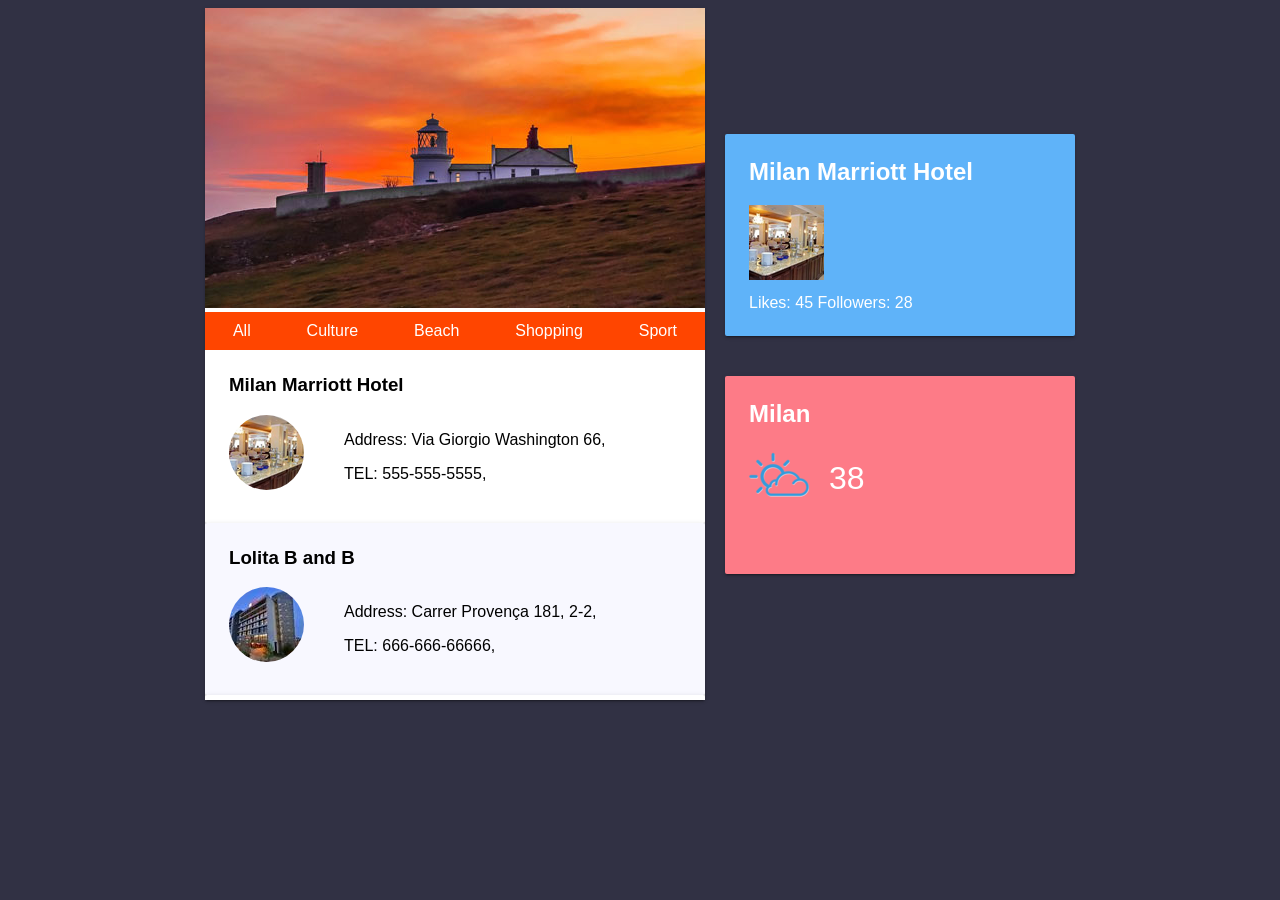
<file: index.html>
<!doctype html>
<html>
<head>
  <meta charset="utf-8">
  <title>WeatherApp</title>
  <base href="/">

  <meta name="viewport" content="width=device-width, initial-scale=1">
  <link rel="icon" type="image/x-icon" href="favicon.ico">
<link href="styles.3e147f0acd3185038c0f.bundle.css" rel="stylesheet"/></head>
<body>
  <app-root>Loading...</app-root>
<script type="text/javascript" src="inline.cca1e50326e5ccc8f80f.bundle.js"></script><script type="text/javascript" src="polyfills.b445e9fc396ea1784811.bundle.js"></script><script type="text/javascript" src="vendor.bfede323d179c11aa922.bundle.js"></script><script type="text/javascript" src="main.ba641efc9cbc9a829bf9.bundle.js"></script></body>
</html>
</file>
<file: styles.3e147f0acd3185038c0f.bundle.css>
.mat-elevation-z0{box-shadow:0 0 0 0 rgba(0,0,0,.2),0 0 0 0 rgba(0,0,0,.14),0 0 0 0 rgba(0,0,0,.12)}.mat-elevation-z1{box-shadow:0 2px 1px -1px rgba(0,0,0,.2),0 1px 1px 0 rgba(0,0,0,.14),0 1px 3px 0 rgba(0,0,0,.12)}.mat-elevation-z2{box-shadow:0 3px 1px -2px rgba(0,0,0,.2),0 2px 2px 0 rgba(0,0,0,.14),0 1px 5px 0 rgba(0,0,0,.12)}.mat-elevation-z3{box-shadow:0 3px 3px -2px rgba(0,0,0,.2),0 3px 4px 0 rgba(0,0,0,.14),0 1px 8px 0 rgba(0,0,0,.12)}.mat-elevation-z4{box-shadow:0 2px 4px -1px rgba(0,0,0,.2),0 4px 5px 0 rgba(0,0,0,.14),0 1px 10px 0 rgba(0,0,0,.12)}.mat-elevation-z5{box-shadow:0 3px 5px -1px rgba(0,0,0,.2),0 5px 8px 0 rgba(0,0,0,.14),0 1px 14px 0 rgba(0,0,0,.12)}.mat-elevation-z6{box-shadow:0 3px 5px -1px rgba(0,0,0,.2),0 6px 10px 0 rgba(0,0,0,.14),0 1px 18px 0 rgba(0,0,0,.12)}.mat-elevation-z7{box-shadow:0 4px 5px -2px rgba(0,0,0,.2),0 7px 10px 1px rgba(0,0,0,.14),0 2px 16px 1px rgba(0,0,0,.12)}.mat-elevation-z8{box-shadow:0 5px 5px -3px rgba(0,0,0,.2),0 8px 10px 1px rgba(0,0,0,.14),0 3px 14px 2px rgba(0,0,0,.12)}.mat-elevation-z9{box-shadow:0 5px 6px -3px rgba(0,0,0,.2),0 9px 12px 1px rgba(0,0,0,.14),0 3px 16px 2px rgba(0,0,0,.12)}.mat-elevation-z10{box-shadow:0 6px 6px -3px rgba(0,0,0,.2),0 10px 14px 1px rgba(0,0,0,.14),0 4px 18px 3px rgba(0,0,0,.12)}.mat-elevation-z11{box-shadow:0 6px 7px -4px rgba(0,0,0,.2),0 11px 15px 1px rgba(0,0,0,.14),0 4px 20px 3px rgba(0,0,0,.12)}.mat-elevation-z12{box-shadow:0 7px 8px -4px rgba(0,0,0,.2),0 12px 17px 2px rgba(0,0,0,.14),0 5px 22px 4px rgba(0,0,0,.12)}.mat-elevation-z13{box-shadow:0 7px 8px -4px rgba(0,0,0,.2),0 13px 19px 2px rgba(0,0,0,.14),0 5px 24px 4px rgba(0,0,0,.12)}.mat-elevation-z14{box-shadow:0 7px 9px -4px rgba(0,0,0,.2),0 14px 21px 2px rgba(0,0,0,.14),0 5px 26px 4px rgba(0,0,0,.12)}.mat-elevation-z15{box-shadow:0 8px 9px -5px rgba(0,0,0,.2),0 15px 22px 2px rgba(0,0,0,.14),0 6px 28px 5px rgba(0,0,0,.12)}.mat-elevation-z16{box-shadow:0 8px 10px -5px rgba(0,0,0,.2),0 16px 24px 2px rgba(0,0,0,.14),0 6px 30px 5px rgba(0,0,0,.12)}.mat-elevation-z17{box-shadow:0 8px 11px -5px rgba(0,0,0,.2),0 17px 26px 2px rgba(0,0,0,.14),0 6px 32px 5px rgba(0,0,0,.12)}.mat-elevation-z18{box-shadow:0 9px 11px -5px rgba(0,0,0,.2),0 18px 28px 2px rgba(0,0,0,.14),0 7px 34px 6px rgba(0,0,0,.12)}.mat-elevation-z19{box-shadow:0 9px 12px -6px rgba(0,0,0,.2),0 19px 29px 2px rgba(0,0,0,.14),0 7px 36px 6px rgba(0,0,0,.12)}.mat-elevation-z20{box-shadow:0 10px 13px -6px rgba(0,0,0,.2),0 20px 31px 3px rgba(0,0,0,.14),0 8px 38px 7px rgba(0,0,0,.12)}.mat-elevation-z21{box-shadow:0 10px 13px -6px rgba(0,0,0,.2),0 21px 33px 3px rgba(0,0,0,.14),0 8px 40px 7px rgba(0,0,0,.12)}.mat-elevation-z22{box-shadow:0 10px 14px -6px rgba(0,0,0,.2),0 22px 35px 3px rgba(0,0,0,.14),0 8px 42px 7px rgba(0,0,0,.12)}.mat-elevation-z23{box-shadow:0 11px 14px -7px rgba(0,0,0,.2),0 23px 36px 3px rgba(0,0,0,.14),0 9px 44px 8px rgba(0,0,0,.12)}.mat-elevation-z24{box-shadow:0 11px 15px -7px rgba(0,0,0,.2),0 24px 38px 3px rgba(0,0,0,.14),0 9px 46px 8px rgba(0,0,0,.12)}.mat-ripple{overflow:hidden}.mat-ripple.mat-ripple-unbounded{overflow:visible}.mat-ripple-element{position:absolute;border-radius:50%;pointer-events:none;background-color:rgba(0,0,0,.1);-webkit-transition:opacity,-webkit-transform 0s cubic-bezier(0,0,.2,1);transition:opacity,-webkit-transform 0s cubic-bezier(0,0,.2,1);transition:opacity,transform 0s cubic-bezier(0,0,.2,1);transition:opacity,transform 0s cubic-bezier(0,0,.2,1),-webkit-transform 0s cubic-bezier(0,0,.2,1);-webkit-transform:scale(0);transform:scale(0)}.mat-option{white-space:nowrap;overflow-x:hidden;text-overflow:ellipsis;display:block;line-height:48px;height:48px;padding:0 16px;font-size:16px;font-family:Roboto,Helvetica Neue,sans-serif;text-align:start;text-decoration:none;position:relative;cursor:pointer;outline:0}.mat-option[disabled]{cursor:default}.mat-option .mat-icon{margin-right:16px}[dir=rtl] .mat-option .mat-icon{margin-left:16px}.mat-option[aria-disabled=true]{cursor:default;-webkit-user-select:none;-moz-user-select:none;-ms-user-select:none;user-select:none}.mat-option-ripple{position:absolute;top:0;left:0;bottom:0;right:0}@media screen and (-ms-high-contrast:active){.mat-option-ripple{opacity:.5}}.cdk-visually-hidden{border:0;clip:rect(0 0 0 0);height:1px;margin:-1px;overflow:hidden;padding:0;position:absolute;text-transform:none;width:1px}.cdk-global-overlay-wrapper,.cdk-overlay-container{pointer-events:none;top:0;left:0;height:100%;width:100%}.cdk-overlay-container{position:fixed;z-index:1000}.cdk-global-overlay-wrapper{display:-webkit-box;display:-ms-flexbox;display:flex;position:absolute;z-index:1000}.cdk-overlay-pane{box-sizing:border-box}.cdk-overlay-backdrop,.cdk-overlay-pane{position:absolute;pointer-events:auto;z-index:1000}.cdk-overlay-backdrop{top:0;bottom:0;left:0;right:0;-webkit-transition:opacity .4s cubic-bezier(.25,.8,.25,1);transition:opacity .4s cubic-bezier(.25,.8,.25,1);opacity:0}.cdk-overlay-backdrop.cdk-overlay-backdrop-showing{opacity:.48}.cdk-overlay-dark-backdrop{background:rgba(0,0,0,.6)}.cdk-overlay-transparent-backdrop{background:0 0}.mat-option.mat-active,.mat-option.mat-selected,.mat-option:focus:not(.mat-option-disabled),.mat-option:hover:not(.mat-option-disabled){background:rgba(0,0,0,.04)}.mat-option.mat-selected{color:#673ab7}.mat-option.mat-active{color:rgba(0,0,0,.87)}.mat-option.mat-option-disabled{color:rgba(0,0,0,.38)}.mat-pseudo-checkbox:after{color:#fafafa}.mat-pseudo-checkbox-checked,.mat-pseudo-checkbox-indeterminate{border:none}.mat-pseudo-checkbox-checked.mat-primary,.mat-pseudo-checkbox-indeterminate.mat-primary{background:#673ab7}.mat-pseudo-checkbox-checked.mat-accent,.mat-pseudo-checkbox-indeterminate.mat-accent{background:#ffc107}.mat-pseudo-checkbox-checked.mat-warn,.mat-pseudo-checkbox-indeterminate.mat-warn{background:#f44336}.mat-pseudo-checkbox-checked.mat-pseudo-checkbox-disabled,.mat-pseudo-checkbox-indeterminate.mat-pseudo-checkbox-disabled{background:#b0b0b0}.mat-app-background{background-color:#fafafa}.mat-autocomplete-panel,.mat-autocomplete-panel .mat-option.mat-selected:not(.mat-active){background:#fff;color:rgba(0,0,0,.87)}.mat-button.mat-button-focus.mat-primary .mat-button-focus-overlay,.mat-fab.mat-button-focus.mat-primary .mat-button-focus-overlay,.mat-icon-button.mat-button-focus.mat-primary .mat-button-focus-overlay,.mat-mini-fab.mat-button-focus.mat-primary .mat-button-focus-overlay,.mat-raised-button.mat-button-focus.mat-primary .mat-button-focus-overlay{background-color:rgba(103,58,183,.12)}.mat-button.mat-button-focus.mat-accent .mat-button-focus-overlay,.mat-fab.mat-button-focus.mat-accent .mat-button-focus-overlay,.mat-icon-button.mat-button-focus.mat-accent .mat-button-focus-overlay,.mat-mini-fab.mat-button-focus.mat-accent .mat-button-focus-overlay,.mat-raised-button.mat-button-focus.mat-accent .mat-button-focus-overlay{background-color:rgba(255,215,64,.12)}.mat-button.mat-button-focus.mat-warn .mat-button-focus-overlay,.mat-fab.mat-button-focus.mat-warn .mat-button-focus-overlay,.mat-icon-button.mat-button-focus.mat-warn .mat-button-focus-overlay,.mat-mini-fab.mat-button-focus.mat-warn .mat-button-focus-overlay,.mat-raised-button.mat-button-focus.mat-warn .mat-button-focus-overlay{background-color:rgba(244,67,54,.12)}.mat-button,.mat-icon-button{background:0 0}.mat-button.mat-primary,.mat-icon-button.mat-primary{color:#673ab7}.mat-button.mat-accent,.mat-icon-button.mat-accent{color:#ffd740}.mat-button.mat-warn,.mat-icon-button.mat-warn{color:#f44336}.mat-button.mat-accent[disabled],.mat-button.mat-primary[disabled],.mat-button.mat-warn[disabled],.mat-button[disabled][disabled],.mat-icon-button.mat-accent[disabled],.mat-icon-button.mat-primary[disabled],.mat-icon-button.mat-warn[disabled],.mat-icon-button[disabled][disabled]{color:rgba(0,0,0,.38)}.mat-button:hover.mat-primary .mat-button-focus-overlay,.mat-icon-button:hover.mat-primary .mat-button-focus-overlay{background-color:rgba(103,58,183,.12)}.mat-button:hover.mat-accent .mat-button-focus-overlay,.mat-icon-button:hover.mat-accent .mat-button-focus-overlay{background-color:rgba(255,215,64,.12)}.mat-button:hover.mat-warn .mat-button-focus-overlay,.mat-icon-button:hover.mat-warn .mat-button-focus-overlay{background-color:rgba(244,67,54,.12)}.mat-fab,.mat-mini-fab,.mat-raised-button{color:rgba(0,0,0,.87);background-color:#fff}.mat-fab.mat-primary,.mat-mini-fab.mat-primary,.mat-raised-button.mat-primary{color:hsla(0,0%,100%,.87);background-color:#673ab7}.mat-fab.mat-accent,.mat-mini-fab.mat-accent,.mat-raised-button.mat-accent{color:rgba(0,0,0,.87);background-color:#ffd740}.mat-fab.mat-warn,.mat-mini-fab.mat-warn,.mat-raised-button.mat-warn{color:#fff;background-color:#f44336}.mat-fab.mat-accent[disabled],.mat-fab.mat-primary[disabled],.mat-fab.mat-warn[disabled],.mat-fab[disabled][disabled],.mat-mini-fab.mat-accent[disabled],.mat-mini-fab.mat-primary[disabled],.mat-mini-fab.mat-warn[disabled],.mat-mini-fab[disabled][disabled],.mat-raised-button.mat-accent[disabled],.mat-raised-button.mat-primary[disabled],.mat-raised-button.mat-warn[disabled],.mat-raised-button[disabled][disabled]{color:rgba(0,0,0,.38);background-color:rgba(0,0,0,.12)}.mat-fab,.mat-mini-fab{background-color:#ffd740;color:rgba(0,0,0,.87)}.mat-button-toggle{color:rgba(0,0,0,.38)}.mat-button-toggle-checked{background-color:#e0e0e0;color:#000}.mat-button-toggle-disabled{background-color:#eee;color:rgba(0,0,0,.38)}.mat-button-toggle-disabled.mat-button-toggle-checked{background-color:#bdbdbd}.mat-card{background:#fff;color:#000}.mat-card-subtitle{color:rgba(0,0,0,.54)}.mat-checkbox-frame{border-color:rgba(0,0,0,.54)}.mat-checkbox-checkmark{fill:#fafafa}.mat-checkbox-checkmark-path{stroke:#fafafa!important}.mat-checkbox-mixedmark{background-color:#fafafa}.mat-checkbox-checked.mat-primary .mat-checkbox-background,.mat-checkbox-indeterminate.mat-primary .mat-checkbox-background{background-color:#673ab7}.mat-checkbox-checked.mat-accent .mat-checkbox-background,.mat-checkbox-indeterminate.mat-accent .mat-checkbox-background{background-color:#ffc107}.mat-checkbox-checked.mat-warn .mat-checkbox-background,.mat-checkbox-indeterminate.mat-warn .mat-checkbox-background{background-color:#f44336}.mat-checkbox-disabled.mat-checkbox-checked .mat-checkbox-background,.mat-checkbox-disabled.mat-checkbox-indeterminate .mat-checkbox-background{background-color:#b0b0b0}.mat-checkbox-disabled:not(.mat-checkbox-checked) .mat-checkbox-frame{border-color:#b0b0b0}.mat-checkbox:not(.mat-checkbox-disabled).mat-primary .mat-checkbox-ripple .mat-ripple-element{background-color:rgba(103,58,183,.26)}.mat-checkbox:not(.mat-checkbox-disabled).mat-accent .mat-checkbox-ripple .mat-ripple-element{background-color:rgba(255,215,64,.26)}.mat-checkbox:not(.mat-checkbox-disabled).mat-warn .mat-checkbox-ripple .mat-ripple-element{background-color:rgba(244,67,54,.26)}.mat-chip:not(.mat-basic-chip){background-color:#e0e0e0;color:rgba(0,0,0,.87)}.mat-chip.mat-chip-selected:not(.mat-basic-chip){background-color:grey;color:hsla(0,0%,100%,.87)}.mat-chip.mat-chip-selected:not(.mat-basic-chip).mat-primary{background-color:#673ab7;color:hsla(0,0%,100%,.87)}.mat-chip.mat-chip-selected:not(.mat-basic-chip).mat-accent{background-color:#ffc107;color:rgba(0,0,0,.87)}.mat-chip.mat-chip-selected:not(.mat-basic-chip).mat-warn{background-color:#f44336;color:#fff}.mat-dialog-container{background:#fff}.mat-icon.mat-primary{color:#673ab7}.mat-icon.mat-accent{color:#ffd740}.mat-icon.mat-warn{color:#f44336}.mat-input-placeholder{color:rgba(0,0,0,.38)}.mat-input-placeholder.mat-focused{color:#673ab7}.mat-input-placeholder.mat-focused.mat-accent{color:#ffd740}.mat-input-placeholder.mat-focused.mat-warn{color:#f44336}.mat-input-element:disabled{color:rgba(0,0,0,.38)}.mat-input-placeholder.mat-float.mat-focused .mat-placeholder-required,input.mat-input-element:-webkit-autofill+.mat-input-placeholder .mat-placeholder-required{color:#ffd740}.mat-input-underline{border-color:rgba(0,0,0,.12)}.mat-input-underline .mat-input-ripple{background-color:#673ab7}.mat-input-underline .mat-input-ripple.mat-accent{background-color:#ffd740}.mat-input-underline .mat-input-ripple.mat-warn{background-color:#f44336}.mat-list .mat-list-item,.mat-nav-list .mat-list-item{color:#000}.mat-list .mat-subheader,.mat-nav-list .mat-subheader{color:rgba(0,0,0,.54)}.mat-divider{border-top-color:rgba(0,0,0,.12)}.mat-nav-list .mat-list-item-content.mat-list-item-focus,.mat-nav-list .mat-list-item-content:hover{background:rgba(0,0,0,.04)}.mat-menu-content{background:#fff}.mat-menu-item{background:0 0;color:rgba(0,0,0,.87)}.mat-menu-item[disabled]{color:rgba(0,0,0,.38)}.mat-menu-item .mat-icon{color:rgba(0,0,0,.54);vertical-align:middle}.mat-menu-item:focus:not([disabled]),.mat-menu-item:hover:not([disabled]){background:rgba(0,0,0,.04)}.mat-progress-bar-background{background:url(data:image/svg+xml;charset=UTF-8,%3Csvg%20version%3D%271.1%27%20xmlns%3D%27http%3A%2F%2Fwww.w3.org%2F2000%2Fsvg%27%20xmlns%3Axlink%3D%27http%3A%2F%2Fwww.w3.org%2F1999%2Fxlink%27%20x%3D%270px%27%20y%3D%270px%27%20enable-background%3D%27new%200%200%205%202%27%20xml%3Aspace%3D%27preserve%27%20viewBox%3D%270%200%205%202%27%20preserveAspectRatio%3D%27none%20slice%27%3E%3Ccircle%20cx%3D%271%27%20cy%3D%271%27%20r%3D%271%27%20fill%3D%27%23d1c4e9%27%2F%3E%3C%2Fsvg%3E)}.mat-progress-bar-buffer{background-color:#d1c4e9}.mat-progress-bar-fill:after{background-color:#5e35b1}.mat-progress-bar.mat-accent .mat-progress-bar-background{background:url(data:image/svg+xml;charset=UTF-8,%3Csvg%20version%3D%271.1%27%20xmlns%3D%27http%3A%2F%2Fwww.w3.org%2F2000%2Fsvg%27%20xmlns%3Axlink%3D%27http%3A%2F%2Fwww.w3.org%2F1999%2Fxlink%27%20x%3D%270px%27%20y%3D%270px%27%20enable-background%3D%27new%200%200%205%202%27%20xml%3Aspace%3D%27preserve%27%20viewBox%3D%270%200%205%202%27%20preserveAspectRatio%3D%27none%20slice%27%3E%3Ccircle%20cx%3D%271%27%20cy%3D%271%27%20r%3D%271%27%20fill%3D%27%23ffecb3%27%2F%3E%3C%2Fsvg%3E)}.mat-progress-bar.mat-accent .mat-progress-bar-buffer{background-color:#ffecb3}.mat-progress-bar.mat-accent .mat-progress-bar-fill:after{background-color:#ffb300}.mat-progress-bar.mat-warn .mat-progress-bar-background{background:url(data:image/svg+xml;charset=UTF-8,%3Csvg%20version%3D%271.1%27%20xmlns%3D%27http%3A%2F%2Fwww.w3.org%2F2000%2Fsvg%27%20xmlns%3Axlink%3D%27http%3A%2F%2Fwww.w3.org%2F1999%2Fxlink%27%20x%3D%270px%27%20y%3D%270px%27%20enable-background%3D%27new%200%200%205%202%27%20xml%3Aspace%3D%27preserve%27%20viewBox%3D%270%200%205%202%27%20preserveAspectRatio%3D%27none%20slice%27%3E%3Ccircle%20cx%3D%271%27%20cy%3D%271%27%20r%3D%271%27%20fill%3D%27%23ffcdd2%27%2F%3E%3C%2Fsvg%3E)}.mat-progress-bar.mat-warn .mat-progress-bar-buffer{background-color:#ffcdd2}.mat-progress-bar.mat-warn .mat-progress-bar-fill:after{background-color:#e53935}.mat-progress-circle path,.mat-progress-spinner path,.mat-spinner path{stroke:#5e35b1}.mat-progress-circle.mat-accent path,.mat-progress-spinner.mat-accent path,.mat-spinner.mat-accent path{stroke:#ffb300}.mat-progress-circle.mat-warn path,.mat-progress-spinner.mat-warn path,.mat-spinner.mat-warn path{stroke:#e53935}.mat-radio-outer-circle{border-color:rgba(0,0,0,.54)}.mat-radio-checked .mat-radio-outer-circle{border-color:#ffd740}.mat-radio-disabled .mat-radio-outer-circle{border-color:rgba(0,0,0,.38)}.mat-radio-inner-circle{background-color:#ffd740}.mat-radio-disabled .mat-radio-inner-circle{background-color:rgba(0,0,0,.38)}.mat-radio-ripple .mat-ripple-element{background-color:rgba(255,215,64,.26)}.mat-radio-disabled .mat-radio-ripple .mat-ripple-element{background-color:rgba(0,0,0,.38)}.mat-select-trigger{color:rgba(0,0,0,.38)}.mat-select:focus:not(.mat-select-disabled) .mat-select-trigger{color:#673ab7}.mat-select.ng-invalid.ng-touched:not(.mat-select-disabled) .mat-select-trigger{color:#f44336}.mat-select-underline{background-color:rgba(0,0,0,.12)}.mat-select:focus:not(.mat-select-disabled) .mat-select-underline{background-color:#673ab7}.mat-select.ng-invalid.ng-touched:not(.mat-select-disabled) .mat-select-underline{background-color:#f44336}.mat-select-arrow{color:rgba(0,0,0,.38)}.mat-select:focus:not(.mat-select-disabled) .mat-select-arrow{color:#673ab7}.mat-select.ng-invalid.ng-touched:not(.mat-select-disabled) .mat-select-arrow{color:#f44336}.mat-select-content,.mat-select-panel-done-animating{background:#fff}.mat-select-value{color:rgba(0,0,0,.87)}.mat-select-disabled .mat-select-value{color:rgba(0,0,0,.38)}.mat-sidenav,.mat-slider-thumb-label-text,.mat-toolbar{color:rgba(0,0,0,.87)}.mat-sidenav-container{background-color:#fafafa;color:rgba(0,0,0,.87)}.mat-sidenav,.mat-sidenav.mat-sidenav-push{background-color:#fff}.mat-sidenav-backdrop.mat-sidenav-shown{background-color:rgba(0,0,0,.6)}.mat-slide-toggle.mat-checked:not(.mat-disabled) .mat-slide-toggle-thumb{background-color:#ffc107}.mat-slide-toggle.mat-checked:not(.mat-disabled) .mat-slide-toggle-bar{background-color:rgba(255,193,7,.5)}.mat-slide-toggle.mat-slide-toggle-focused:not(.mat-checked) .mat-ink-ripple{background-color:rgba(0,0,0,.12)}.mat-slide-toggle.mat-slide-toggle-focused .mat-ink-ripple{background-color:rgba(255,193,7,.26)}.mat-slide-toggle.mat-primary.mat-checked:not(.mat-disabled) .mat-slide-toggle-thumb{background-color:#673ab7}.mat-slide-toggle.mat-primary.mat-checked:not(.mat-disabled) .mat-slide-toggle-bar{background-color:rgba(103,58,183,.5)}.mat-slide-toggle.mat-primary.mat-slide-toggle-focused:not(.mat-checked) .mat-ink-ripple{background-color:rgba(0,0,0,.12)}.mat-slide-toggle.mat-primary.mat-slide-toggle-focused .mat-ink-ripple{background-color:rgba(103,58,183,.26)}.mat-slide-toggle.mat-warn.mat-checked:not(.mat-disabled) .mat-slide-toggle-thumb{background-color:#f44336}.mat-slide-toggle.mat-warn.mat-checked:not(.mat-disabled) .mat-slide-toggle-bar{background-color:rgba(244,67,54,.5)}.mat-slide-toggle.mat-warn.mat-slide-toggle-focused:not(.mat-checked) .mat-ink-ripple{background-color:rgba(0,0,0,.12)}.mat-slide-toggle.mat-warn.mat-slide-toggle-focused .mat-ink-ripple{background-color:rgba(244,67,54,.26)}.mat-disabled .mat-slide-toggle-thumb{background-color:#bdbdbd}.mat-disabled .mat-slide-toggle-bar{background-color:rgba(0,0,0,.1)}.mat-slide-toggle-thumb{background-color:#fafafa}.mat-slide-toggle-bar{background-color:rgba(0,0,0,.38)}.mat-slider-track-background{background-color:rgba(0,0,0,.26)}.mat-slider-thumb,.mat-slider-thumb-label,.mat-slider-track-fill{background-color:#ffd740}.mat-slider-active .mat-slider-track-background,.mat-slider:hover .mat-slider-track-background{background-color:rgba(0,0,0,.38)}.mat-slider-disabled .mat-slider-thumb,.mat-slider-disabled .mat-slider-track-background,.mat-slider-disabled .mat-slider-track-fill,.mat-slider-disabled:hover .mat-slider-track-background{background-color:rgba(0,0,0,.26)}.mat-slider-min-value.mat-slider-thumb-label-showing .mat-slider-thumb,.mat-slider-min-value.mat-slider-thumb-label-showing .mat-slider-thumb-label{background-color:#000}.mat-slider-min-value.mat-slider-thumb-label-showing.mat-slider-active .mat-slider-thumb,.mat-slider-min-value.mat-slider-thumb-label-showing.mat-slider-active .mat-slider-thumb-label{background-color:rgba(0,0,0,.26)}.mat-slider-min-value:not(.mat-slider-thumb-label-showing) .mat-slider-thumb{border-color:rgba(0,0,0,.26);background-color:transparent}.mat-slider-min-value:not(.mat-slider-thumb-label-showing).mat-slider-active .mat-slider-thumb,.mat-slider-min-value:not(.mat-slider-thumb-label-showing):hover .mat-slider-thumb{border-color:rgba(0,0,0,.38)}.mat-slider-min-value:not(.mat-slider-thumb-label-showing).mat-slider-active.mat-slider-disabled .mat-slider-thumb,.mat-slider-min-value:not(.mat-slider-thumb-label-showing):hover.mat-slider-disabled .mat-slider-thumb{border-color:rgba(0,0,0,.26)}.mat-tab-header,.mat-tab-nav-bar{border-bottom:1px solid #e0e0e0}.mat-tab-group-inverted-header .mat-tab-header,.mat-tab-group-inverted-header .mat-tab-nav-bar{border-top:1px solid #e0e0e0;border-bottom:none}.mat-tab-label:focus{background-color:rgba(209,196,233,.3)}.mat-ink-bar{background-color:#673ab7}.mat-toolbar{background:#f5f5f5}.mat-toolbar.mat-primary{background:#673ab7;color:hsla(0,0%,100%,.87)}.mat-toolbar.mat-accent{background:#ffd740;color:rgba(0,0,0,.87)}.mat-toolbar.mat-warn{background:#f44336;color:#fff}.mat-tooltip{background:rgba(97,97,97,.9)}body{background-color:#313144}
</file>
